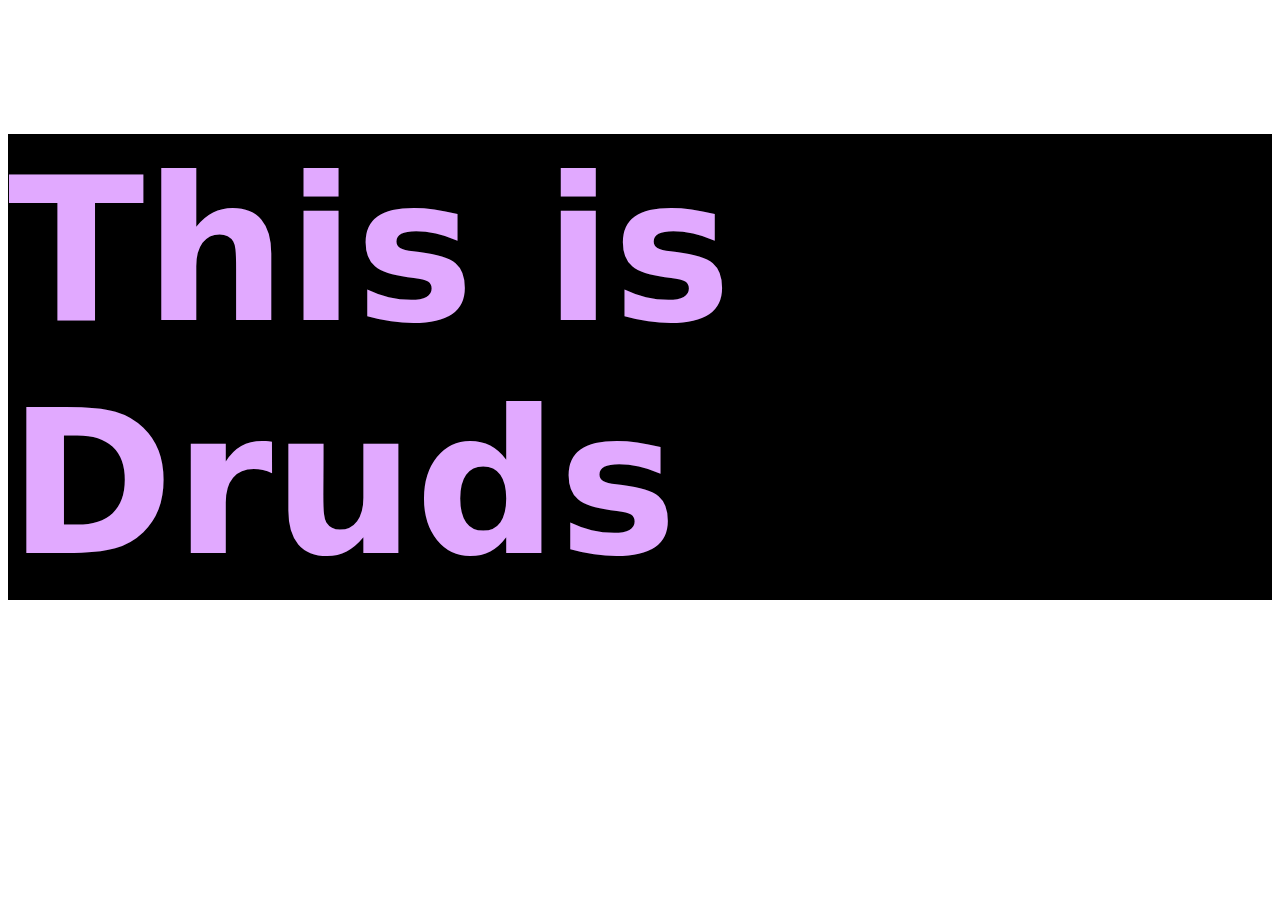
<file: src/index.html>
<!DOCTYPE html>
<html>
    <head>
        <link rel="stylesheet" href="resources/css/index.css" />
        <title>azommerfelds</title>
    </head>
    <body>
        <h1>This is Druds</h1>
    </body>
</html>
</file>
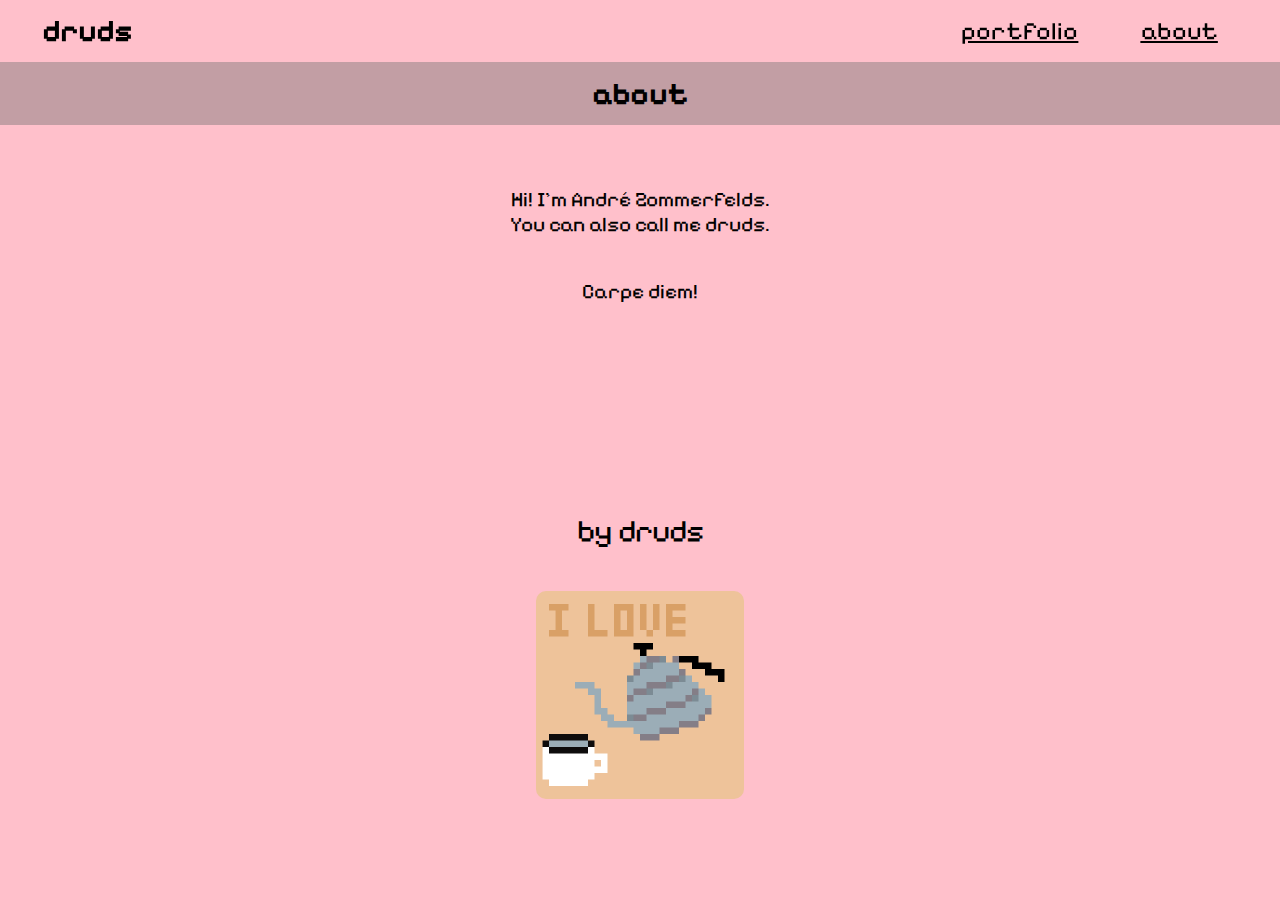
<file: about.html>
<!DOCTYPE html>

<html>
    <head>
        <meta charset="UTF-8" />
        <meta name="viewport" content="width=device-width, initial-scale=1.0" />
        <title>druds/about</title>
        <link rel="preconnect" href="https://fonts.googleapis.com" />
        <link rel="preconnect" href="https://fonts.gstatic.com" crossorigin />
        <link
            href="https://fonts.googleapis.com/css2?family=Pixelify+Sans&family=Space+Mono&display=swap"
            rel="stylesheet"
        />
        <link
            rel="shortcut icon"
            href="resources/img/favicon.ico"
            type="image/x-icon"
        />
        <link rel="stylesheet" href="resources/css/styles.css" />
    </head>

    <body>
        <header>
            <nav class="header">
                <h1 class="header-title"><a href="index.html">druds</a></h1>
                <ul class="header-navigation">
                    <li><a href="portfolio.html">portfolio</a></li>
                    <li><a href="about.html">about</a></li>
                </ul>
            </nav>
            <!-- <div class="banner">
                <img src="resources/img/bossanova.gif" />
            </div> -->
        </header>

        <main class="main">
            <div class="main-title">
                <h1>about</h1>
            </div>
            <div class="main-about__container">
                <p>
                    Hi! I'm André Zommerfelds. <br />You can also call me druds.
                </p>
                <p>Carpe diem!</p>
            </div>
        </main>

        <footer class="footer">
            <p>by druds</p>
            <img src="resources/img/ilovecoffee.gif" />
        </footer>
    </body>
</html>
</file>
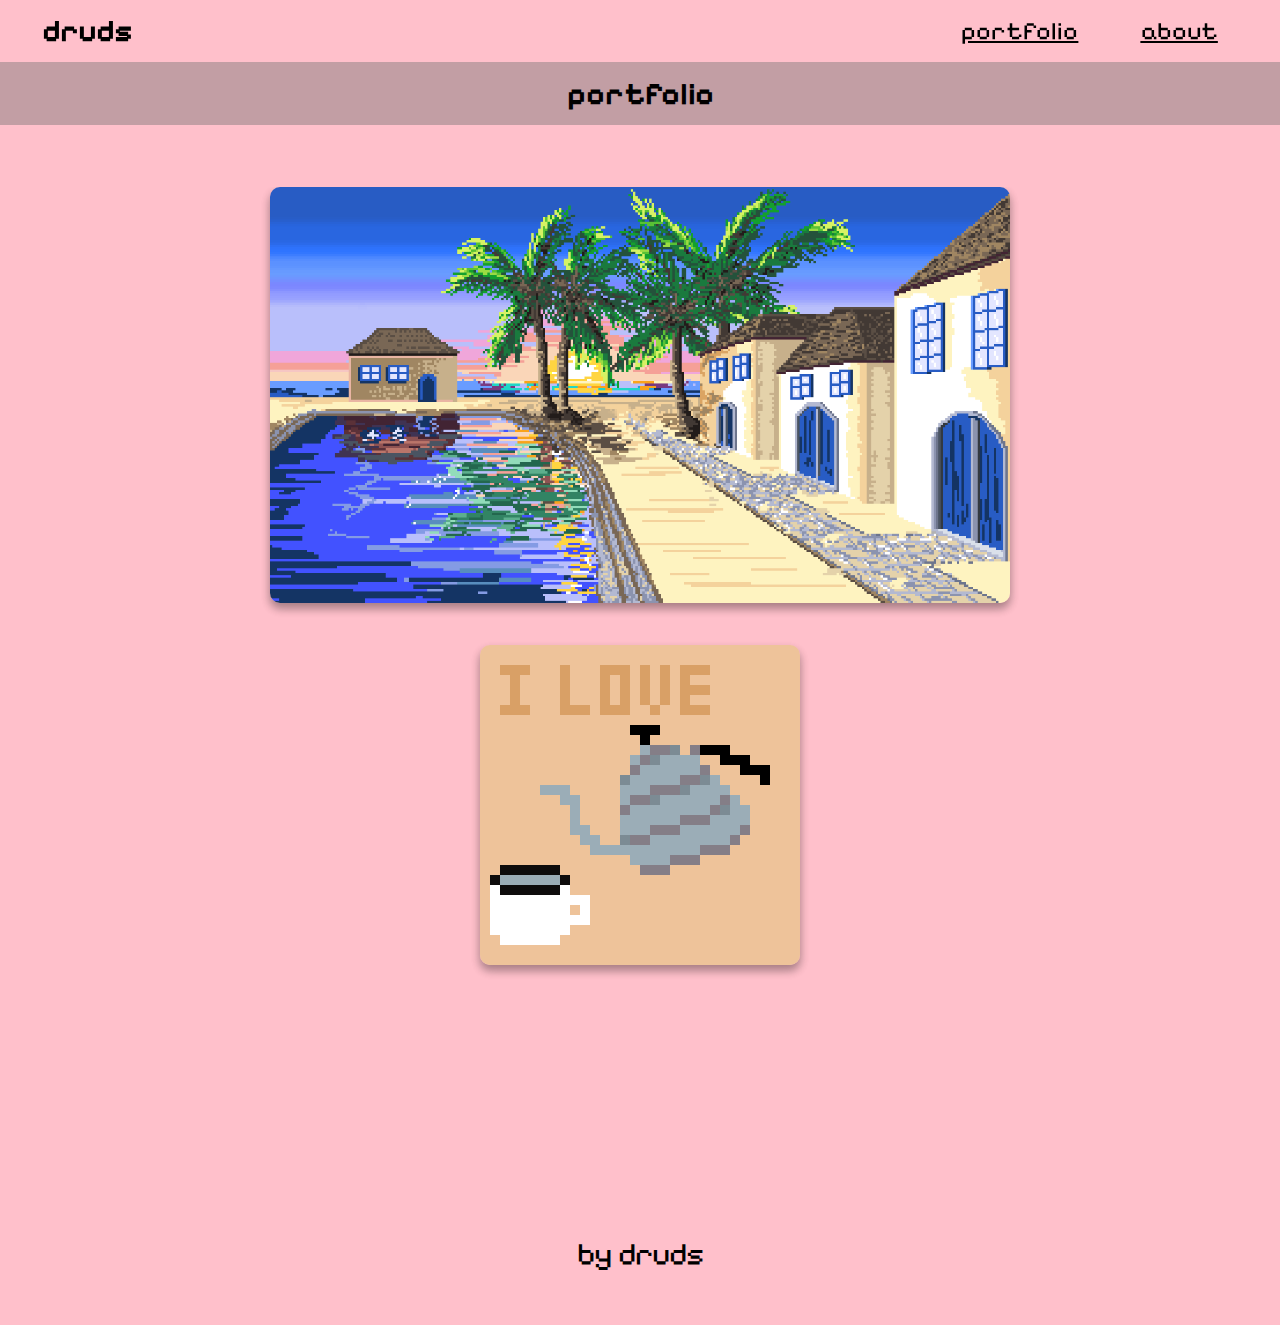
<file: portfolio.html>
<!DOCTYPE html>

<html>
    <head>
        <meta charset="UTF-8" />
        <meta name="viewport" content="width=device-width, initial-scale=1.0" />
        <title>druds/portfolio</title>
        <link rel="preconnect" href="https://fonts.googleapis.com" />
        <link rel="preconnect" href="https://fonts.gstatic.com" crossorigin />
        <link
            href="https://fonts.googleapis.com/css2?family=Pixelify+Sans&family=Space+Mono&display=swap"
            rel="stylesheet"
        />
        <link
            rel="shortcut icon"
            href="resources/img/favicon.ico"
            type="image/x-icon"
        />
        <link rel="stylesheet" href="resources/css/styles.css" />
    </head>

    <body>
        <header>
            <nav class="header">
                <h1 class="header-title"><a href="index.html">druds</a></h1>
                <ul class="header-navigation">
                    <li><a href="portfolio.html">portfolio</a></li>
                    <li><a href="about.html">about</a></li>
                </ul>
            </nav>
        </header>

        <main class="main">
            <div class="main-title">
                <h1>portfolio</h1>
            </div>
            <div class="main-portfolio__container">
                <img src="resources/img/bossanova.gif" />
                <img src="resources/img/ilovecoffee.gif" />
            </div>
        </main>

        <footer class="footer">
            <p>by druds</p>
        </footer>
    </body>
</html>
</file>
<file: src/resources/css/index.css>
h1 {
    font-size: 200px;
    color: rgb(225, 169, 255);
    background-color: black;
    font-family: system-ui, -apple-system, BlinkMacSystemFont, "Segoe UI",
        Roboto, Oxygen, Ubuntu, Cantarell, "Open Sans", "Helvetica Neue",
        sans-serif;
}
</file>
<file: resources/css/styles.css>
/* RESETER */

* {
    background-color: pink;
    font-family: "Space Mono", monospace;
    font-family: "Pixelify Sans", sans-serif;
    margin: 0 0;
    padding: 0 0;
    color: black;
}

html {
    width: 100%;
    font-size: calc(0.5em + 1vw);
}

h1 {
    font-size: 1.5rem;
}

/* NAVIGATION */
.header {
    display: flex;
    width: 100%;
    min-height: 3rem;
    position: fixed;
    top: 0;
    z-index: 2;
    justify-content: space-between;
    align-items: center;
    background-color: rgba(255, 192, 203, 50%);
}

.header-title,
.header-title a,
.header-navigation,
.header-navigation li,
.header-navigation li a {
    background-color: rgba(255, 192, 203, 0%);
}

.header-title {
    margin-left: 2rem;
}

.header-title a {
    text-decoration: none;
    /* color: ; */
}

.header-navigation {
    font-size: 1.2rem;
    display: flex;
    gap: 3rem;
    margin-right: 3rem;
}

.header-navigation ul {
    display: flex;
}

.header-navigation li {
    display: inline;
    text-decoration: underline;
    height: 100%;
}

.header-navigation a:hover {
    background-color: rgba(114, 114, 114, 0.433);
    border-radius: 5px;
}

.header-navigation a:active {
    position: relative;
    text-decoration: underline;
    top: 0.2rem;
    left: 0.1rem;
}

/* BANNER */
.banner {
    width: 100%;
    overflow: hidden;
    margin-top: 3rem;
    justify-content: center;
}

.banner h1 {
    position: absolute;
    margin-top: 3rem;
    font-size: 5rem;
    text-align: center;
    width: 100%;
    /* background-color: transparent; */
    z-index: 1;
    background: linear-gradient(to right, pink, #cf23cf, #3423cf);
    -webkit-text-fill-color: transparent;
    -webkit-background-clip: text;
}
.banner img {
    opacity: 50%;
    width: 180rem;
}

/* MAIN CONTENT */

.main {
    margin-top: 3rem;
}

.main-title {
    margin: 3rem 0;
    background-color: rgba(114, 114, 114, 0.433);
    width: 100%;
    display: flex;
    align-items: center;
    justify-content: center;
    height: 3rem;
}

.main-title h1 {
    background-color: transparent;
}

.main-portfolio__container {
    display: flex;
    width: 100%;
    overflow: hidden;
    flex-direction: column;
    align-items: center;
    justify-content: space-around;
    padding: 0 0 3rem 0;
    gap: 2rem;
}

.main-portfolio__container img {
    width: auto;
    max-height: 20rem;
    max-width: 90%;
    border-radius: 10px;
    box-shadow: 0 5px 10px 0 rgba(0, 0, 0, 0.2),
        0 6px 10px 0 rgba(0, 0, 0, 0.19);
}

.main-portfolio__container img:hover {
    box-shadow: 0 4px 8px 0 rgba(0, 58, 92, 0.2),
        0 6px 10px 0 rgba(0, 58, 92, 0.19);
}

.main-portfolio__container img:active {
    position: relative;
    top: 0.2rem;
    left: 0.1rem;
    box-shadow: 0 1px 2px 0 rgba(0, 58, 92, 0.2),
        0 1.5px 5px 0 rgba(0, 58, 92, 0.19);
}

.main-about__container {
    display: flex;
    width: 100%;
    flex-direction: column;
    align-items: center;
    gap: 2rem;
}

.main-about__container p {
    max-width: 30%;
    text-align: center;
}

/* FOOTER */
.footer {
    font-size: 1.5rem;
    margin: 10rem 0 2.5rem;
    display: flex;
    flex-direction: column;
    gap: 2rem;
    align-items: center;
}

.footer img {
    max-width: 10rem;
    border-radius: 10px;
}

@media only screen and (max-width: 600px) {
    .header {
        min-height: 4rem;
    }
    .header-title {
        font-size: 3rem;
        margin-left: 1rem;
    }
    .header-navigation {
        gap: 1rem;
    }

    .header-navigation a {
        font-size: 2rem;
    }
    .banner {
        margin-top: 4rem;
    }
    .banner img {
        width: 100rem;
    }
    .main {
        margin-top: 4rem;
    }
    .main-title h1 {
        font-size: 2rem;
    }
    .main-about__container p {
        font-size: 2rem;
        max-width: 60%;
    }
}
</file>
